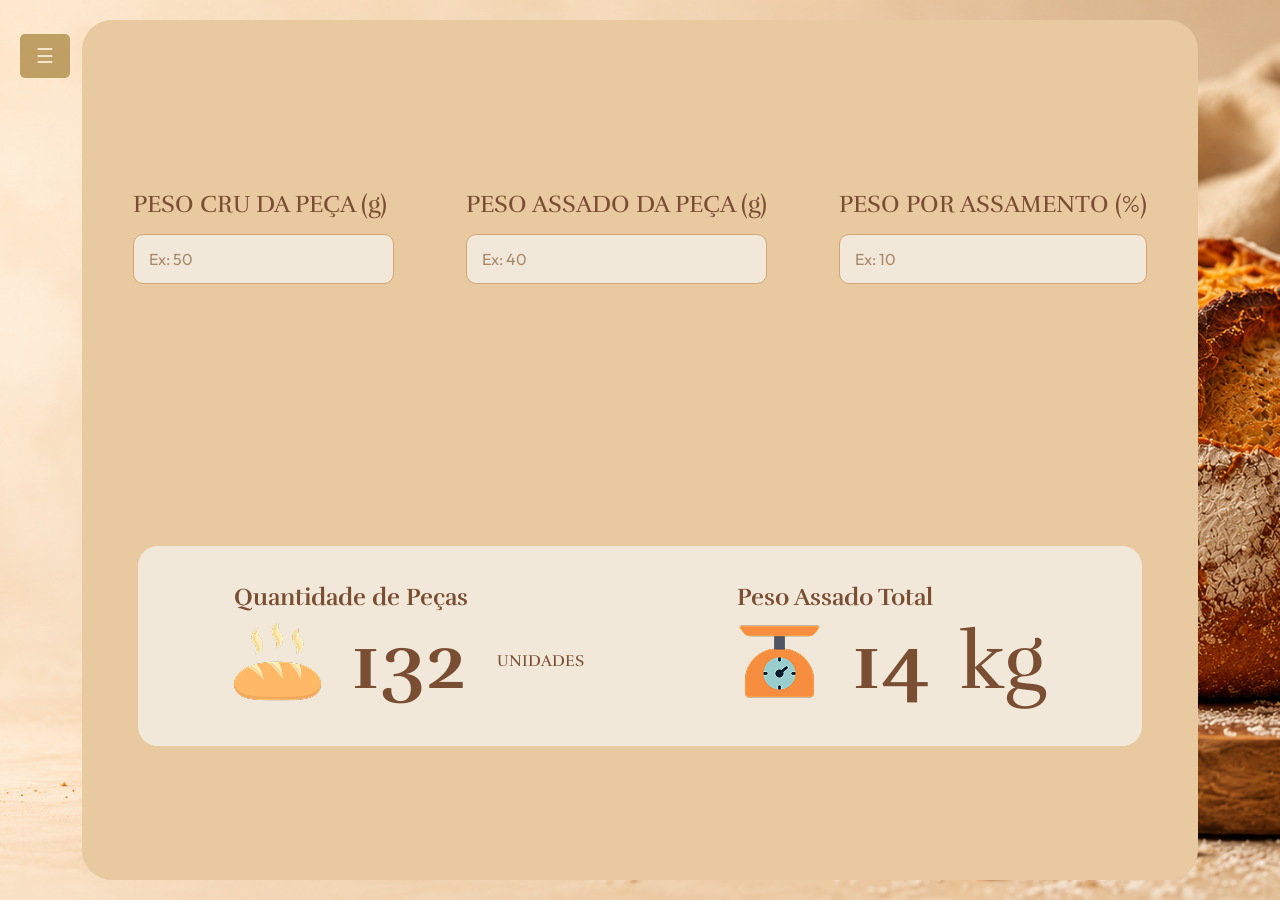
<file: Front-End/src/pages/rendimento/rendimento.html>
<!doctype html>
<html lang="pt-BR">
  <head>
    <meta charset="UTF-8" />
    <meta name="viewport" content="width=device-width, initial-scale=1.0" />

    <link rel="stylesheet" href="./style/style.css" />
    <link rel="stylesheet" href="rendimento.css" />

    <title>Rendimento | PaniCale</title>
  </head>

  <body>
    <button id="btn-menu">
      <span>☰</span>
    </button>

    <div class="coluna_lateral oculta">
      <ul>
        <li>
          <a href="../cadastro%20receitas/cadReceitas.html">
            <img src="../rendimento/image/images-header/receita.svg" alt="" />
          </a>
        </li>
        <li>
          <a href="../ficha%20t%C3%A9cnica/fichaTec.html">
            <img
              src="../rendimento/image/images-header/formulacao-da-massa.svg"
              alt=""
            />
          </a>
        </li>
        <li>
          <a href="rendimento.html">
            <img src="../rendimento/image/images-header/rendimento.svg" alt="" />
          </a>
        </li>
        <li>
          <a href="../../../../PaniCale--jv/Minhas-pags-Padaria/Precifica%C3%A7%C3%A3o/precificacao.html">
            <img
              src="../rendimento/image/images-header/precificacao.svg"
              alt=""
            />
          </a>
        </li>
        <li>
          <a href="../../../../PaniCale--jv/Minhas-pags-Padaria/catalogo/catalogo.html">
            <img src="../rendimento/image/images-header/catalogo.svg" alt="" />
          </a>
        </li>
      </ul>

      <section class="menu-sair menu-sair-coluna">
        <hr />
        <a href="../../../../index.html">
          <img src="../rendimento/image/images-header/sair.svg" alt="" />
        </a>
      </section>
    </div>

    <header class="Dash_lateral" id="sidebar">
      <article class="logo">
        <img src="../rendimento/image/logo-pan.png" alt="Logo-Pan" />
        <p>PaniCale</p>
      </article>

      <hr class="linha-divisora" />

      <nav class="Dash_menu">
        <ul>
          <li>
            <a href="../cadastro%20receitas/cadReceitas.html">
              <img src="../rendimento/image/images-header/receita.svg" alt="" />
              <span>Receita</span>
            </a>
          </li>
          <li>
            <a href="../ficha%20t%C3%A9cnica/fichaTec.html">
              <img
                src="../rendimento/image/images-header/formulacao-da-massa.svg"
                alt=""
              />
              <span>Ficha Técnica</span>
            </a>
          </li>
          <li>
            <a href="rendimento.html">
              <img
                src="../rendimento/image/images-header/rendimento.svg"
                alt=""
              />
              <span>Rendimento</span>
            </a>
          </li>
          <li>
            <a href="../../../../PaniCale--jv/Minhas-pags-Padaria/Precifica%C3%A7%C3%A3o/precificacao.html">
              <img
                src="../rendimento/image/images-header/precificacao.svg"
                alt=""
              />
              <span>Precificação</span>
            </a>
          </li>
          <li>
            <a href="../../../../PaniCale--jv/Minhas-pags-Padaria/catalogo/catalogo.html">
              <img
                src="../rendimento/image/images-header/catalogo.svg"
                alt=""
              />
              <span>Catálogo</span>
            </a>
          </li>
        </ul>
      </nav>

      <section class="menu-sair">
        <hr />
        <a href="../../../../index.html">
          <img src="../rendimento/image/images-header/sair.svg" alt="" />
          <span>Sair</span>
        </a>
      </section>
    </header>

    <div class="overlay-menu" id="overlay"></div>

    <main>
      <div class="rendimento-main">
        <div class="input-main-rendimento">
          <div class="input-label-rendimento">
            <label class="label-rendimento-input" for="peso-cru">
              PESO CRU DA PEÇA (g)
            </label>
            <input
              type="number"
              id="peso-cru"
              class="input-rendimento"
              placeholder="Ex: 50"
              min="1"
            />
          </div>

          <div class="input-label-rendimento">
            <label class="label-rendimento-input" for="peso-assado">
              PESO ASSADO DA PEÇA (g)
            </label>
            <input
              type="number"
              id="peso-assado"
              class="input-rendimento"
              placeholder="Ex: 40"
              min="1"
            />
          </div>

          <div class="input-label-rendimento">
            <label class="label-rendimento-input" for="peso-assamento">
              PESO POR ASSAMENTO (%)
            </label>
            <input
              type="number"
              id="peso-assamento"
              class="input-rendimento"
              placeholder="Ex: 10"
              min="0"
              max="100"
            />
          </div>
        </div>

        <div class="section-main">
          <section class="section-rendimento">
            <h1>Quantidade de Peças</h1>

            <div class="qnt-pecas">
              <img
                class="img-pao"
                src="../rendimento/image/pao-rendimento.png"
                alt="Imagem de pão"
              />
              <h1 class="text-rendimento">132</h1>
              <p>UNIDADES</p>
            </div>
          </section>

          <section class="section-rendimento">
            <h1>Peso Assado Total</h1>

            <div class="peso-total">
              <img
                class="img-balanca"
                src="../rendimento/image/balança-rendimento.png"
                alt="Imagem de balança"
              />
              <h1 class="text-rendimento">14</h1>
              <p id="mdd" class="mdd">kg</p>
            </div>
          </section>
        </div>
      </div>
    </main>

    <script src="./script/script.js" defer></script>
  </body>
</html>
</file>
<file: Front-End/src/pages/rendimento/style/style.css>
@charset "UTF-8";
@import url("https://fonts.googleapis.com/css2?family=Outfit:wght@100..900&family=Prata&family=Rufina:wght@400;700&display=swap");

* {
  margin: 0;
  padding: 0;
  box-sizing: border-box;
}

:root {
  /* Fontes */
  --fonte-padrao: "Prata", serif;
  --font-2: "Outfit", sans-serif;
  --font-3: "Rufina", serif;

  /* Paleta */
  --cor-1: #d9a157; /* dourado (destaques, botões, hover) */
  --cor-2: #a2773f; /* marrom médio (header, faixas) */
  --cor-3: #4a2c1a; /* marrom escuro (textos, rodapé) */
  --cor-4: #f2e8d9; /* creme (fundo do body, inputs) */
  --cor-5: #f6e7d0; /* creme claro (texto no header) */
  --cor-6: #e8c9a0; /* bege (textos/bordas no rodapé) */
  --cor-7: #d4a574; /* bege caramelo (bordas dos inputs) */
  --cor-8: #bf9f63; /* dourado oliva (fim do degradê dos cards) */
  --cor-9: #ffffff; /* branco */
  --cor-10: #000000; /* preto (overlay) */

  /* Versões RGB para usar com transparência: rgba(var(--cor-1-rgb), 0.22) */
  --cor-1-rgb: 217, 161, 87;
  --cor-2-rgb: 162, 119, 63;
  --cor-3-rgb: 74, 44, 26;
  --cor-10-rgb: 0, 0, 0;
}

/* ==========================
    BOTÃO MENU (toggle)
    ========================== */
#btn-menu {
  position: fixed;
  top: 34px;
  left: 45px;
  transform: translateX(-50%);
  z-index: 10;
  background-color: var(--cor-3);
  color: var(--cor-5);
  border: none;
  border-radius: 5px;
  width: 50px;
  padding: 10px 8px;
  font-size: 20px;
  cursor: pointer;
  transition: transform 0.55s cubic-bezier(0.22, 1, 0.36, 1);
}
#btn-menu.menu-aberto {
  transform: translateX(245px);
}

/* ==========================
    COLUNA LATERAL (ícones)
    ========================== */
.coluna_lateral {
  position: fixed;
  top: 0;
  left: 0;
  width: 90px;
  height: 100vh;
  background-color: rgba(162, 119, 63, 1);
  z-index: 5;
  transition: opacity 0.1s ease;
  pointer-events: none;
}
.coluna_lateral.oculta {
  opacity: 0;
}
.coluna_lateral ul {
  list-style: none;
  margin-top: 138px;
  padding: 0;
  width: 100%;
  display: flex;
  flex-direction: column;
  gap: 90px;
  align-items: center;
  height: 70%;
}
.coluna_lateral li {
  width: 100%;
}
.coluna_lateral a {
  position: relative;
  display: flex;
  align-items: center;
  justify-content: center;
  height: 44px;
  padding: 0;
  transition: background-color 0.25s ease;
}
.coluna_lateral a:hover {
  background-color: #fdfdfd18;
}
.coluna_lateral a:hover:before {
  content: "";
  position: absolute;
  top: 0;
  left: 0;
  width: 4px;
  height: 100%;
  background-color: #fff;
}
.coluna_lateral a {
  width: 100%;
  color: #fff;
}
.coluna_lateral a:hover {
  color: #d9a157;
}
.menu-sair-coluna {
  position: absolute;
  right: 0;
  bottom: 40px;
  left: 0;
  width: 100%;
  height: auto;
}
.menu-sair-coluna hr {
  display: block;
  width: 70%;
  height: 2px;
  margin: 0 auto 12px;
  border: 0;
  background-color: #fff;
}
.menu-sair-coluna .sair-a {
  display: flex;
  justify-content: center;
  width: 100%;
  background-color: #fff;
}

/* ==========================
    DASHBOARD SIDEBAR (Dash_lateral)
    ========================== */
.Dash_lateral {
  display: flex;
  flex-direction: column;
  padding: 20px 50px;
  position: fixed;
  top: 0;
  left: 0;
  width: min(380px, 100vw);
  height: 100vh;
  overflow: hidden;
  background-color: rgb(162, 119, 63);
  z-index: 5;
  transform: translateX(-100%);
  transition: transform 0.55s cubic-bezier(0.22, 1, 0.36, 1);
}
.Dash_lateral.aberto {
  transform: translateX(0);
}

/* logo */
.logo {
  display: flex;
  align-items: center;
}
.logo img {
  width: 75px;
  height: 75px;
}
.logo p {
  font-family: var(--font-3);
  font-size: 20px;
  font-weight: 300;
  color: #f6e7d0;
  margin-left: 25px;
  border-radius: 5px;
  transition:
    color 0.25s ease,
    background-color 0.25s ease;
}

/* linha divisora do header */
.linha-divisora {
  display: block;
  width: 100%;
  height: 1px;
  margin: 20px 0;
  border: 0;
  background-color: #d9a157;
}

/* menu de navegação */
.Dash_menu ul {
  list-style: none;
  width: 100%;
  height: 100%;

  display: flex;
  flex-direction: column;
  gap: 85px;
  justify-content: space-evenly;
}
.Dash_menu li {
  margin-top: px;
}
.Dash_menu a {
  position: relative;
  display: flex;
  align-items: center;
  gap: 10px;
  width: 100%;
  height: 55px;
  padding: 12px 15px;
  font-family: var(--font-2);
  font-size: 20px;
  font-weight: 200;
  color: #fff;
  text-decoration: none;
}
.Dash_menu a:hover {
  background-color: rgba(217, 161, 87, 0.22);
  color: #fff;
}
.Dash_menu a:hover:before {
  content: "";
  position: absolute;
  top: 0;
  left: 0;
  width: 4px;
  height: 100%;
  background-color: #fff;
}
.Dash_menu img {
  margin-right: 10px;
}

/* seção "sair" do header */
.menu-sair {
  margin-top: auto;
  width: 100%;
}
.menu-sair hr {
  margin-bottom: 16px;
  border: 0;
  border-top: 2px solid #d9a157;
  width: 70%;
  margin-left: auto;
  margin-right: auto;
}
.menu-sair > a {
  position: relative;
  display: flex;
  align-items: center;
  gap: 10px;
  width: 100%;
  height: 55px;
  padding: 12px 15px;
  font-family: var(--font-2);
  font-size: 20px;
  font-weight: 200;
  color: #fff;
  text-decoration: none;
  transition:
    color 0.25s ease,
    background-color 0.25s ease;
}
.menu-sair > a:hover {
  background-color: rgba(217, 161, 87, 0.22);
  color: #fff;
}
.menu-sair > a:hover:before {
  content: "";
  position: absolute;
  top: 0;
  left: 0;
  width: 4px;
  height: 100%;
  background-color: #fff;
}
.menu-sair img {
  margin-right: 10px;
}

/* ==========================
    OVERLAY (bloqueia clique fora do menu)
    ========================== */
.overlay-menu {
  position: fixed;
  inset: 0;
  background-color: rgba(0, 0, 0, 0.35);
  z-index: 4;
  display: none;
}
.overlay-menu.ativo {
  display: block;
}

/* ==========================
    RESPONSIVO
    ========================== */
@media (max-width: 600px) {
  #btn-menu.menu-aberto {
    transform: translateX(min(245px, calc(100vw - 75px)));
  }
  .Dash_lateral {
    padding: 20px 24px;
  }
  .Dash_menu a {
    font-size: 18px;
  }
}

/* ==========================================================
    RESPONSIVO DO HEADER
   ========================================================== */

/* ---------- Telas baixas: os ícones não podem bater no "Sair" ---------- */
@media (max-height: 850px) {
  .coluna_lateral ul {
    gap: clamp(8px, calc((100vh - 480px) / 4), 90px);
  }
}

/* ---------- Menu lateral aberto em telas baixas (iPhone SE, 8...) ---------- */
@media (max-height: 850px) {
  .Dash_lateral {
    overflow-y: auto;
  }

  .Dash_menu {
    flex-shrink: 0;
  }

  .Dash_menu ul {
    height: auto;
    gap: clamp(8px, calc((100vh - 520px) / 4), 85px);
  }
}

/* iPhone/Safari: 100vh inclui a barra do navegador e corta o rodapé do menu */
@supports (height: 100dvh) {
  .Dash_lateral,
  .coluna_lateral {
    height: 100dvh;
  }
}

/* botão ☰ não pode sair da tela quando o menu abre em telas bem estreitas */
@media (max-width: 600px) {
  #btn-menu.menu-aberto {
    transform: translateX(min(245px, calc(100vw - 100px)));
  }
}

/* ---------- Celular deitado: header no topo ---------- */
@media (orientation: landscape) and (max-height: 500px) {
  /* coluna lateral vira barra horizontal fixa no topo */
  .coluna_lateral,
  .coluna_lateral.oculta {
    width: 100%;
    height: 56px;
    opacity: 1;
  }

  .coluna_lateral ul {
    flex-direction: row;
    justify-content: center;
    align-items: center;
    gap: clamp(12px, 4vw, 48px);
    width: 100%;
    height: 100%;
    margin-top: 0;
  }

  .coluna_lateral li {
    width: auto;
  }

  .coluna_lateral a {
    width: 52px;
    height: 44px;
  }

  .coluna_lateral a img {
    max-height: 32px;
    width: auto;
  }

  .menu-sair-coluna {
    top: 0;
    right: 0;
    bottom: auto;
    left: auto;
    display: flex;
    align-items: center;
    width: auto;
    height: 100%;
    padding-right: 10px;
  }

  .menu-sair-coluna hr {
    display: none;
  }

  /* com a barra no topo, o botão e o menu lateral não são necessários */
  #btn-menu,
  .Dash_lateral,
  .overlay-menu,
  .overlay-menu.ativo {
    display: none;
  }
}

/* ---------- Caso extremo: não cabe a barra -> só o botão ---------- */
@media (orientation: landscape) and (max-height: 500px) and (max-width: 520px),
  (orientation: landscape) and (max-height: 260px) {
  .coluna_lateral,
  .coluna_lateral.oculta {
    display: none;
  }

  #btn-menu {
    display: block;
    top: 6px;
    background-color: var(--cor-2);
  }

  .Dash_lateral {
    display: flex;
    overflow-y: auto;
    padding: 12px 24px;
  }

  .overlay-menu.ativo {
    display: block;
  }

  .Dash_lateral .logo img {
    width: 50px;
    height: 50px;
  }

  .linha-divisora {
    margin: 10px 0;
  }

  .Dash_menu {
    flex-shrink: 0;
  }

  .Dash_menu ul {
    gap: 8px;
    height: auto;
    justify-content: flex-start;
  }

  .Dash_menu a,
  .menu-sair > a {
    height: 44px;
    font-size: 16px;
  }
}
</file>
<file: Front-End/src/pages/rendimento/rendimento.css>
@charset "UTF-8";
@import url('https://fonts.googleapis.com/css2?family=Outfit:wght@100..900&family=Prata&family=Rufina:wght@400;700&display=swap');


* {
    margin: 0;
    padding: 0;
    box-sizing: border-box;
}

:root {
    --fonte-padrao: "Prata", serif;
    --font-2: "Outfit", sans-serif;
    --font-3: "Rufina", serif;
    --cor-1: #D9A157;
    --cor-2: #A2773F;
    --cor-3: #4A2C1A;
    --cor-4: #F2E8D9;
    --cor-5: #F6E7D0;
    --cor-6: #E8C9A0;
    --cor-7: #D4A574;
    --cor-8: #BF9F63;
    --cor-9: #FFFFFF;
    --cor-10: #000000;
    --cor-1-rgb: 217, 161, 87;
    --cor-2-rgb: 162, 119, 63;
    --cor-3-rgb: 74, 44, 26;
    --cor-10-rgb: 0, 0, 0;
}


html {
    min-height: 100%;
    background-image: url("./image/Redimento-fundo.png");
    background-size: cover;
    background-position: center;
    background-repeat: no-repeat;
    background-attachment: fixed;
}

body {
    min-height: 100vh;
    overflow-x: hidden;
}

main {
    width: 100%;
    height: 100vh;

    display: flex;
    justify-content: center;
    align-items: center;

    padding: 20px;
    overflow: hidden;
}

.rendimento-main {
    background-color: var(--cor-6);

    width: 90%;
    max-width: 1600px;
    height: calc(100vh - 40px);

    border-radius: 30px;

    display: flex;
    flex-direction: column;
    justify-content: space-around;

    margin: auto;
    padding: 20px 0;
}

.input-rendimento {
    width: 100%;
    max-width: 500px;
    height: 50px;

    padding: 0 15px;

    border-radius: 10px;
    border: 1px solid var(--cor-7);

    background-color: var(--cor-4);
    color: var(--cor-3);

    font-family: var(--font-2);
    font-size: 16px;

    outline: none;
    transition: 0.3s;
}

.input-rendimento:hover,
.input-rendimento:focus {
    border: 1.5px solid #A7825C;
}

.input-rendimento::placeholder {
    color: #A78A6B;
}

.label-rendimento-input {
    color: #7A4E32;
    font-family: var(--font-3);
    font-size: x-large;
}

.input-main-rendimento {
    display: flex;
    flex-direction: row;
    justify-content: space-around;

    padding: 15px;
    width: 100%;
}

.input-label-rendimento {
    display: flex;
    flex-direction: column;
    justify-content: center;

    gap: 15px;
    padding: 20px;
}

.input-label-rendimento p {
    font-family: var(--font-2);
}

.section-main {
    display: flex;
    flex-direction: row;
    justify-content: space-around;
    align-items: center;

    background-color: var(--cor-4);

    max-width: 1400px;
    width: 90%;
    height: 200px;

    border-radius: 20px;

    margin: 0 auto;
    padding: 20px;

    font-family: var(--font-3);
    color: #7A4E32;

    flex-shrink: 0;
}

.qnt-pecas,
.peso-total {
    display: flex;
    flex-direction: row;
    justify-content: center;
    align-items: center;

    gap: 30px;
}

.text-rendimento {
    font-size: 5em;
}

.peso-total p {
    font-size: 5em;
}


@media (min-width: 601px) {

    #btn-menu {
        background-color: #BF9F63;
    }

    .coluna_lateral {
        display: none;
    }

    .coluna_lateral.oculta {
        opacity: 1;
        visibility: visible;
    }

    .coluna_lateral ul {
        display: flex;
    }
}


@media (max-width: 1024px) {

    main {
        height: auto;
        min-height: 100vh;
        align-items: flex-start;

        padding: 30px 0;
        overflow: visible;
    }

    .rendimento-main {
        width: 90%;
        height: auto;
        min-height: 600px;

        padding-bottom: 30px;
    }

    .input-main-rendimento {
        flex-direction: column;
        align-items: center;

        gap: 10px;
        padding: 20px;
    }

    .input-label-rendimento {
        width: 100%;
        max-width: 500px;

        padding: 20px;
    }

    .input-rendimento {
        width: 100%;
    }

    .section-main {
        width: 90%;
        height: auto;
        min-height: 200px;

        flex-direction: column;
        align-items: center;

        gap: 30px;
    }
}


@media (max-width: 600px) {

    html {
        background-image: none;
        background-color: var(--cor-4);
    }

    main {
        width: 100%;
        height: auto;
        min-height: 100vh;

        align-items: flex-start;
        padding: 25px 0;

        overflow: visible;
    }

    .coluna_lateral {
        display: none;
    }

    #btn-menu {
        background-color: #A7825C;
    }

    .rendimento-main {
        width: 92%;
        height: auto;
        min-height: auto;

        border-radius: 20px;
        padding-bottom: 25px;
    }

    .input-main-rendimento {
        flex-direction: column;
        align-items: center;

        gap: 5px;
        padding: 15px;
    }

    .input-label-rendimento {
        width: 100%;
        padding: 15px;
    }

    .label-rendimento-input {
        font-size: large;
    }

    .input-rendimento {
        width: 100%;
        height: 50px;
    }

    .input-label-rendimento p {
        font-size: 13px;
        margin-top: 5px;
    }

    .section-main {
        width: 90%;
        height: auto;
        max-height: none;

        flex-direction: column;
        align-items: center;

        gap: 25px;
        padding: 20px;

        font-size: large;
    }

    .section-rendimento {
        width: 100%;
        text-align: center;
    }

    .section-rendimento h1 {
        font-size: 27px;
    }

    .qnt-pecas,
    .peso-total {
        gap: 15px;
    }

    .text-rendimento {
        font-size: 3em;
    }

    .peso-total p {
        font-size: 2.5em;
    }

    .img-pao,
    .img-balanca {
        width: 45px;
        height: auto;
    }
}
</file>
